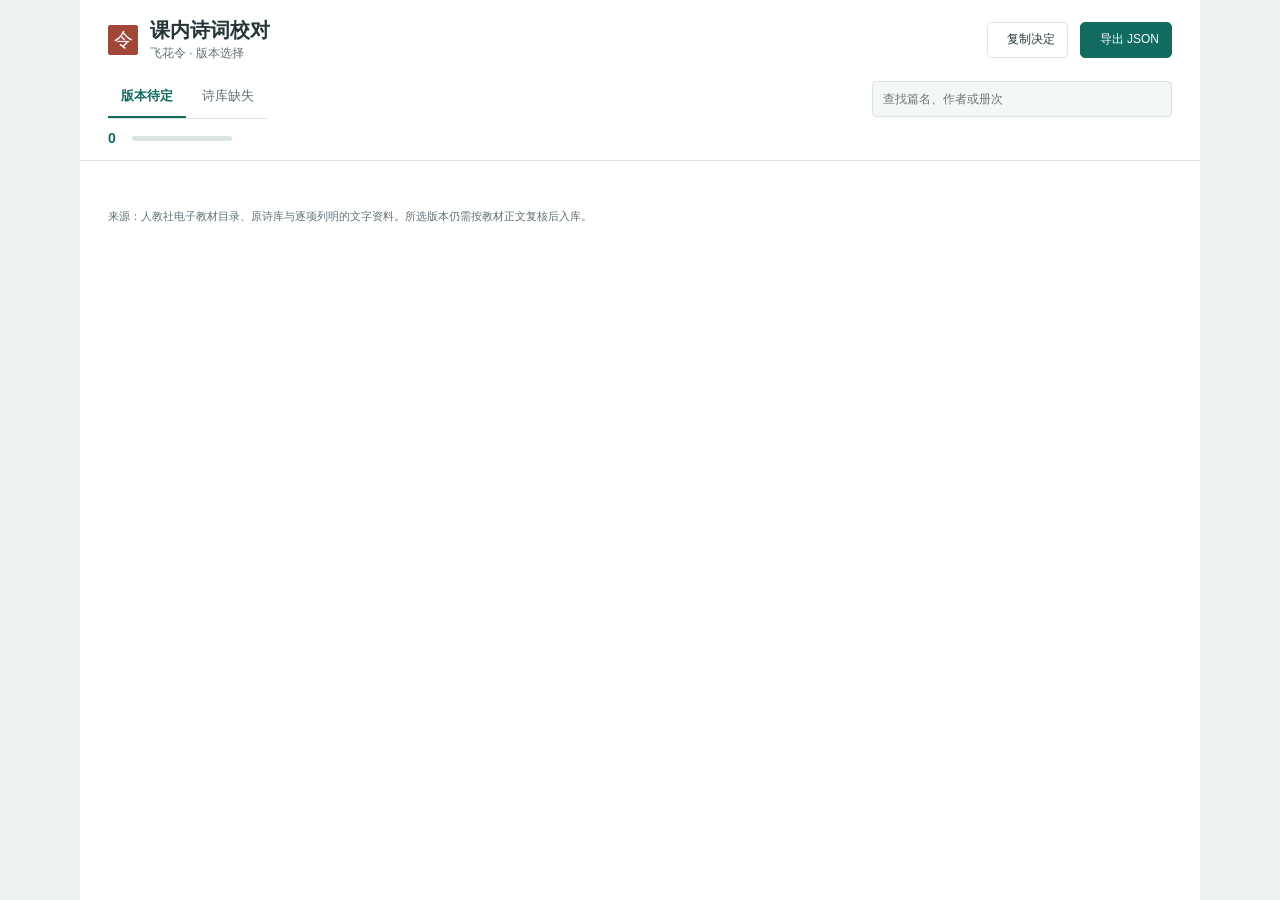
<file: previews/curriculum-review.template.html>
<!doctype html>
<html lang="zh-CN">
<head>
  <meta charset="utf-8">
  <meta name="viewport" content="width=device-width,initial-scale=1">
  <link rel="icon" href="data:,">
  <title>课内诗词校对 · 飞花令</title>
  <style>
    :root{--ink:#25353a;--muted:#617078;--line:#dce3e3;--paper:#fff;--wash:#f4f7f7;--accent:#126b60;--accent-soft:#e9f4f1;--warn:#a14738;--warn-soft:#fff0e9;font-family:-apple-system,BlinkMacSystemFont,"PingFang SC","Microsoft YaHei",sans-serif;color:var(--ink)}
    *{box-sizing:border-box}html,body{margin:0;min-height:100%;background:#edf1f0;letter-spacing:0}button,input,textarea{font:inherit;letter-spacing:0}button{cursor:pointer}button:disabled{opacity:.45;cursor:default}a{color:var(--accent);text-decoration:none}a:hover{text-decoration:underline}button:focus-visible,a:focus-visible,input:focus-visible,textarea:focus-visible{outline:3px solid #72aa9f;outline-offset:2px}[hidden]{display:none!important}
    .app{max-width:1120px;margin:0 auto;min-height:100vh;background:var(--paper)}.top{position:sticky;top:0;z-index:5;background:#fff;border-bottom:1px solid var(--line);padding:18px 28px 14px}.top-row,.toolbar,.tabs,.progress,.item-head,.variant-head,.missing-row{display:flex;align-items:center;gap:12px}.top-row{justify-content:space-between;flex-wrap:wrap}.brand{display:flex;align-items:center;gap:12px;min-width:0}.seal{width:30px;height:30px;display:grid;place-items:center;background:var(--warn);color:white;font:19px "Songti SC",serif;border-radius:2px}.brand h1{margin:0;font-size:20px;font-weight:650;line-height:1.25}.brand small{display:block;color:var(--muted);font-size:12px;font-weight:400;margin-top:3px}.toolbar{justify-content:flex-end;flex-wrap:wrap}.command{display:inline-flex;align-items:center;justify-content:center;gap:7px;min-height:36px;padding:0 12px;border:1px solid var(--line);border-radius:5px;color:var(--ink);background:#fff;font-size:12px}.command:hover{background:var(--wash)}.command svg,.source-link svg{width:15px;height:15px}.command.primary{background:var(--accent);border-color:var(--accent);color:white}.command.primary:hover{background:#0d5a51}.control-row{display:flex;justify-content:space-between;gap:18px;align-items:center;margin-top:18px}.tabs{gap:3px;border-bottom:1px solid var(--line)}.tab{border:0;background:transparent;padding:8px 13px 11px;color:var(--muted);font-size:13px;white-space:nowrap;border-bottom:2px solid transparent}.tab[aria-selected=true]{color:var(--accent);font-weight:600;border-color:var(--accent)}.search{width:min(300px,100%);height:36px;padding:0 10px;border:1px solid var(--line);border-radius:4px;background:var(--wash);color:var(--ink);font-size:12px;min-width:0}.progress{color:var(--muted);font-size:12px;margin-top:11px;gap:8px}.progress strong{color:var(--accent);font-size:14px}.bar{width:100px;height:5px;background:var(--line);border-radius:5px;overflow:hidden}.bar i{display:block;height:100%;width:0;background:var(--accent);transition:width .2s}.content{padding:0 28px 32px}.review-item{padding:28px 0 30px;border-bottom:1px solid var(--line)}.item-head{justify-content:space-between;align-items:flex-start;margin-bottom:17px;gap:14px}.item-head h2{font-size:20px;font-weight:600;margin:0 0 6px}.meta{display:flex;gap:7px;align-items:center;flex-wrap:wrap;font-size:12px;color:var(--muted)}.badge{display:inline-flex;align-items:center;background:var(--accent-soft);color:var(--accent);padding:3px 6px;border-radius:3px;font-size:11px}.badge.warn{background:var(--warn-soft);color:var(--warn)}.source-link{display:inline-flex;align-items:center;gap:4px;white-space:nowrap;font-size:12px;margin-top:5px}.variants{display:grid;grid-template-columns:repeat(2,minmax(0,1fr));gap:10px}.variant{position:relative;display:flex;flex-direction:column;border:1px solid var(--line);border-radius:6px;background:#fff;min-width:0;overflow:hidden;cursor:pointer}.variant:hover{border-color:#91bcb3}.variant:has(input:checked){border-color:var(--accent);box-shadow:inset 0 0 0 1px var(--accent);background:#fcfefd}.variant input[type=radio]{position:absolute;left:13px;top:14px;width:18px;height:18px;accent-color:var(--accent);margin:0;z-index:1}.variant-head{padding:12px 12px 10px 39px;align-items:baseline;min-height:59px;border-bottom:1px solid var(--line);gap:6px;flex-wrap:wrap}.variant-head strong{font-size:13px;font-weight:600}.variant-head small{font-size:10px;color:var(--muted)}.poem{font-family:"Songti SC","STSong","Noto Serif CJK SC",serif;font-size:18px;line-height:1.85;white-space:pre-line;overflow-wrap:anywhere;padding:13px;min-height:132px;flex:1}mark{background:var(--warn-soft);color:var(--warn);padding:0 1px}.variant-source{border-top:1px solid var(--line);padding:10px 12px;color:var(--muted);font-size:11px;line-height:1.5;overflow-wrap:anywhere}.variant-source a{display:inline-block;margin-top:4px}.custom-text{display:block;width:calc(100% - 24px);min-height:110px;resize:vertical;margin:12px;border:1px solid var(--line);border-radius:4px;padding:9px;font-size:14px;line-height:1.6;background:#fff;color:var(--ink)}.variant .custom-text:not([hidden]){cursor:text}.review-footer{display:flex;align-items:center;gap:15px;margin-top:15px}.defer{display:inline-flex;gap:7px;align-items:center;color:var(--muted);font-size:12px;cursor:pointer}.defer input{accent-color:var(--accent)}.note-input{flex:1;max-width:470px;min-width:0;border:0;border-bottom:1px solid var(--line);padding:7px 2px;color:var(--ink);background:transparent;font-size:12px}.note-input::placeholder{color:#879397}.missing-list{padding:11px 0}.missing-row{justify-content:space-between;gap:12px;border-bottom:1px solid var(--line);padding:13px 0}.missing-main{display:flex;align-items:baseline;gap:12px;min-width:0;flex-wrap:wrap}.missing-main strong{font-weight:600;font-size:14px}.missing-main span{font-size:12px;color:var(--muted)}.empty{padding:50px 0;text-align:center;color:var(--muted);font-size:13px}.toast{position:fixed;bottom:24px;left:50%;transform:translateX(-50%);border-radius:4px;background:var(--ink);color:#fff;padding:10px 15px;font-size:12px;z-index:10;box-shadow:0 8px 30px #21383b30}.fallback{position:fixed;inset:0;z-index:12;background:#1e2b2c75;display:grid;place-items:center;padding:20px}.fallback-panel{width:min(640px,100%);background:#fff;padding:20px;border-radius:6px}.fallback-panel h2{font-size:17px;margin:0 0 12px}.fallback-panel textarea{width:100%;min-height:180px;max-height:50vh;resize:vertical;border:1px solid var(--line);padding:9px;font:12px/1.5 monospace}.fallback-panel .command{margin-top:10px}.footer{font-size:11px;color:var(--muted);padding:16px 28px 30px}
    @media(max-width:700px){.top{padding:14px 18px 12px}.content{padding:0 18px 20px}.footer{padding:12px 18px 24px}.brand h1{font-size:18px}.toolbar{justify-content:flex-start;width:100%}.control-row{margin-top:12px;align-items:stretch;flex-direction:column;gap:10px}.tabs{width:100%}.tab{flex:1}.search{width:100%}.review-item{padding:23px 0}.item-head{align-items:flex-start}.item-head h2{font-size:18px}.variants{grid-template-columns:1fr}.poem{min-height:0;font-size:18px}.review-footer{flex-wrap:wrap}.note-input{flex-basis:100%}.bar{width:65px}}
    @media(prefers-reduced-motion:reduce){.bar i{transition:none}}
  </style>
  <script src="../static/assets/lucide.min.js" defer></script>
</head>
<body>
  <div class="app">
    <header class="top">
      <div class="top-row">
        <div class="brand"><span class="seal">令</span><h1>课内诗词校对<small>飞花令 · 版本选择</small></h1></div>
        <div class="toolbar">
          <button class="command" id="copy-decisions" type="button"><i data-lucide="copy"></i>复制决定</button>
          <button class="command primary" id="export-decisions" type="button"><i data-lucide="download"></i>导出 JSON</button>
        </div>
      </div>
      <div class="control-row">
        <div class="tabs" role="tablist" aria-label="校对列表">
          <button class="tab" id="tab-ambiguous" role="tab" aria-selected="true" type="button">版本待定 <span id="ambiguous-count"></span></button>
          <button class="tab" id="tab-missing" role="tab" aria-selected="false" type="button">诗库缺失 <span id="missing-count"></span></button>
        </div>
        <input class="search" id="filter" type="search" aria-label="查找篇目" placeholder="查找篇名、作者或册次" autocomplete="off">
      </div>
      <div class="progress" id="progress" aria-live="polite"><strong id="decided-count">0</strong><span id="progress-total"></span><span class="bar"><i id="progress-fill"></i></span></div>
    </header>
    <main class="content" id="content"></main>
    <footer class="footer">来源：人教社电子教材目录、原诗库与逐项列明的文字资料。所选版本仍需按教材正文复核后入库。</footer>
  </div>
  <div class="toast" id="toast" role="status" hidden></div>
  <div class="fallback" id="fallback" hidden>
    <div class="fallback-panel" role="dialog" aria-modal="true" aria-label="复制校对决定">
      <h2>校对决定</h2><textarea id="fallback-text" aria-label="校对决定内容"></textarea>
      <button class="command" id="close-fallback" type="button">关闭</button>
    </div>
  </div>
  <script type="application/json" id="review-data"><!-- REVIEW_DATA --></script>
  <script>
    (() => {
      'use strict';
      const data=JSON.parse(document.getElementById('review-data').textContent);
      const storageKey='feihualing.curriculum-review.v1.'+data.report_sha256.slice(0,16);
      const labels={primary:'小学',junior:'初中',senior:'高中'};
      const root=document.getElementById('content');
      const filter=document.getElementById('filter');
      const choices=readChoices();
      let view='ambiguous';
      let toastTimer;
      function esc(value){return String(value??'').replace(/[&<>"']/g,c=>({'&':'&amp;','<':'&lt;','>':'&gt;','"':'&quot;',"'":'&#39;'}[c]))}
      function readChoices(){try{return JSON.parse(localStorage.getItem(storageKey)||'{}')}catch{return {}}}
      function save(){try{localStorage.setItem(storageKey,JSON.stringify(choices))}catch{toast('浏览器未保存选择，请导出 JSON')}}
      function toast(message){const el=document.getElementById('toast');el.textContent=message;el.hidden=false;clearTimeout(toastTimer);toastTimer=setTimeout(()=>el.hidden=true,3300)}
      function chosen(issue){const choice=choices[issue.key];return !!(choice&&(choice.kind==='candidate'||choice.kind==='custom'&&choice.text?.trim()))}
      function updateProgress(){const count=data.ambiguous.filter(chosen).length;document.getElementById('decided-count').textContent=count;document.getElementById('progress-total').textContent=`/ ${data.ambiguous.length} 处已选择`;document.getElementById('progress-fill').style.width=(data.ambiguous.length?100*count/data.ambiguous.length:0)+'%'}
      function icon(){window.lucide?.createIcons({attrs:{'aria-hidden':'true'}})}
      function issueHtml(issue,index){const choice=choices[issue.key]||{};const candidates=issue.variants.map((variant,n)=>`<label class="variant"><input type="radio" name="choice-${index}" data-key="${esc(issue.key)}" data-value="${esc(variant.id)}" ${choice.kind==='candidate'&&choice.id===variant.id?'checked':''}><span class="variant-head"><strong>${variant.id.startsWith('reference:')?'公开参考版本':'库内版本 '+String.fromCharCode(65+n)}</strong><small>${esc(variant.title)}</small></span><span class="poem">${variant.diff_html}</span><span class="variant-source">${esc(variant.source)}${variant.source_url?`<br><a href="${esc(variant.source_url)}" target="_blank" rel="noopener noreferrer">查看文字来源 <i data-lucide="arrow-up-right"></i></a>`:''}</span></label>`).join('');return `<section class="review-item" data-search="${esc((issue.title+' '+issue.author+' '+issue.volume).toLowerCase())}" data-key="${esc(issue.key)}"><div class="item-head"><div><h2>${esc(issue.title)}</h2><div class="meta"><span class="badge">${labels[issue.stage]}</span><span>${esc(issue.volume)}</span><span>·</span><span>${esc(issue.author)}</span><span class="badge warn">${issue.variants.length} 种写法</span></div></div><a class="source-link" href="${esc(issue.book_url)}" target="_blank" rel="noopener noreferrer">查看教材 <i data-lucide="arrow-up-right"></i></a></div><div class="variants">${candidates}<label class="variant"><input type="radio" name="choice-${index}" data-key="${esc(issue.key)}" data-value="custom" ${choice.kind==='custom'?'checked':''}><span class="variant-head"><strong>以上都不对</strong><small>填写另一种写法</small></span><textarea class="custom-text" data-custom="${esc(issue.key)}" aria-label="${esc(issue.title)}的另一种写法" placeholder="完整诗文" ${choice.kind==='custom'?'':'hidden'}>${esc(choice.text||'')}</textarea><span class="variant-source">待根据教材正文核实</span></label></div><div class="review-footer"><label class="defer"><input type="radio" name="choice-${index}" data-key="${esc(issue.key)}" data-value="defer" ${choice.kind!=='candidate'&&choice.kind!=='custom'?'checked':''}>暂不决定</label><input class="note-input" data-note="${esc(issue.key)}" aria-label="${esc(issue.title)}备注" placeholder="备注（可选）" value="${esc(choice.note||'')}"></div></section>`}
      function missingHtml(item){return `<div class="missing-row" data-search="${esc((item.title+' '+item.author+' '+item.volume).toLowerCase())}"><div class="missing-main"><strong>${esc(item.title)}</strong><span>${esc(item.author)} · ${esc(item.volume)}</span></div><a class="source-link" href="${esc(item.book_url)}" target="_blank" rel="noopener noreferrer">教材 <i data-lucide="arrow-up-right"></i></a></div>`}
      function render(){document.getElementById('ambiguous-count').textContent=data.ambiguous.length;document.getElementById('missing-count').textContent=data.missing.length;document.getElementById('tab-ambiguous').setAttribute('aria-selected',String(view==='ambiguous'));document.getElementById('tab-missing').setAttribute('aria-selected',String(view==='missing'));root.innerHTML=view==='ambiguous'?data.ambiguous.map(issueHtml).join(''):'<div class="missing-list">'+data.missing.map(missingHtml).join('')+'</div>';applyFilter();updateProgress();icon()}
      function applyFilter(){const q=filter.value.trim().toLowerCase();let visible=0;root.querySelectorAll('[data-search]').forEach(el=>{el.hidden=!!q&&!el.dataset.search.includes(q);if(!el.hidden)visible++});root.querySelector('.empty')?.remove();if(!visible)root.insertAdjacentHTML('beforeend','<div class="empty">没有匹配的篇目</div>')}
      function exportData(){const decisions=[];for(const issue of data.ambiguous){const choice=choices[issue.key];if(!choice||choice.kind==='defer')continue;if(choice.kind==='custom'&&!choice.text?.trim()){toast('自拟版本还没有正文：'+issue.title);return null}const record={book_id:issue.book_id,volume:issue.volume,stage:issue.stage,title:issue.title,author:issue.author,kind:choice.kind,note:choice.note||''};if(choice.kind==='candidate'){const variant=issue.variants.find(item=>item.id===choice.id);if(!variant)continue;record.version_id=variant.id;record.source=variant.source;record.source_url=variant.source_url||null;record.paragraphs=variant.paragraphs}else record.text=choice.text.trim();decisions.push(record)}return {schema_version:1,report_sha256:data.report_sha256,decisions}}
      document.getElementById('tab-ambiguous').addEventListener('click',()=>{view='ambiguous';render()});document.getElementById('tab-missing').addEventListener('click',()=>{view='missing';render()});filter.addEventListener('input',applyFilter);
      root.addEventListener('change',event=>{const control=event.target;if(!control.matches('[data-value]'))return;const key=control.dataset.key;const old=choices[key]||{};const value=control.dataset.value;choices[key]=value==='defer'?{kind:'defer',note:old.note||''}:value==='custom'?{kind:'custom',text:old.text||'',note:old.note||''}:{kind:'candidate',id:value,note:old.note||''};const field=root.querySelector(`[data-custom="${CSS.escape(key)}"]`);if(field)field.hidden=value!=='custom';save();updateProgress();if(value==='custom')field?.focus()});
      root.addEventListener('input',event=>{const field=event.target;if(field.dataset.custom){const entry=choices[field.dataset.custom]||{kind:'custom'};entry.text=field.value;choices[field.dataset.custom]=entry;save();updateProgress()}if(field.dataset.note){const entry=choices[field.dataset.note]||{kind:'defer'};entry.note=field.value;choices[field.dataset.note]=entry;save()}});
      document.getElementById('export-decisions').addEventListener('click',()=>{const exported=exportData();if(!exported)return;const blob=new Blob([JSON.stringify(exported,null,2)],{type:'application/json;charset=utf-8'});const url=URL.createObjectURL(blob);const link=document.createElement('a');link.href=url;link.download='feihualing-curriculum-review.json';link.click();setTimeout(()=>URL.revokeObjectURL(url),1000);toast(`已导出 ${exported.decisions.length} 条决定`)});
      document.getElementById('copy-decisions').addEventListener('click',async()=>{const exported=exportData();if(!exported)return;const text=JSON.stringify(exported,null,2);try{await navigator.clipboard.writeText(text);toast(`已复制 ${exported.decisions.length} 条决定`)}catch{const panel=document.getElementById('fallback');const area=document.getElementById('fallback-text');area.value=text;panel.hidden=false;area.focus();area.select()}});
      document.getElementById('close-fallback').addEventListener('click',()=>document.getElementById('fallback').hidden=true);
      document.addEventListener('keydown',event=>{if(event.key==='Escape')document.getElementById('fallback').hidden=true});
      render();
      window.addEventListener('load',icon);
    })();
  </script>
</body>
</html>
</file>
